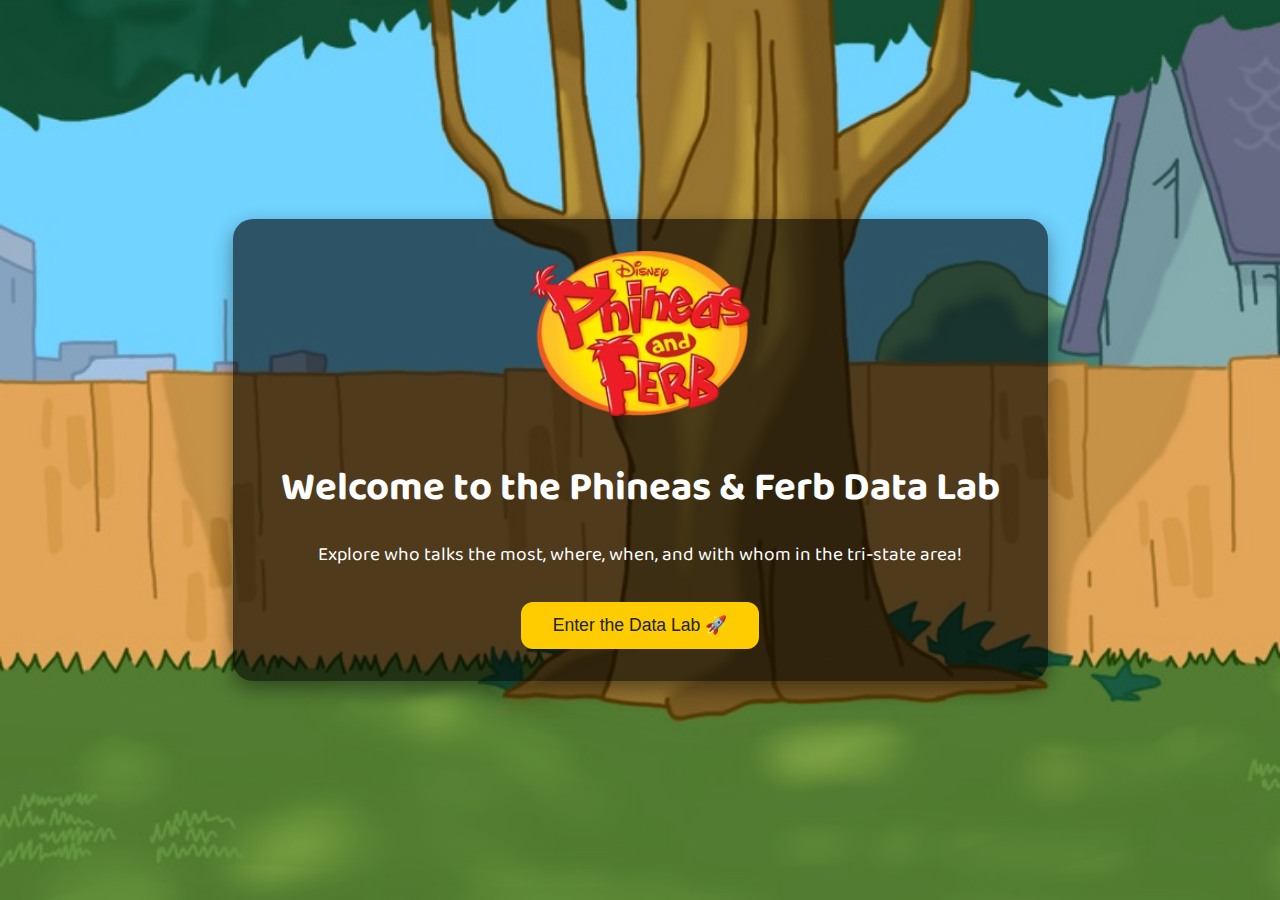
<file: index.html>
<!DOCTYPE html>
<html lang="en">
<head>
  <meta charset="UTF-8" />
  <meta name="viewport" content="width=device-width, initial-scale=1.0"/>
  <title>Phineas and Ferb - Data Visualization</title>

  <!-- Font (Optional - fits the fun theme) -->
  <link href="https://fonts.googleapis.com/css2?family=Baloo+2&display=swap" rel="stylesheet"/>

  <!-- Styles -->
  <link rel="stylesheet" href="css/style.css"/>
</head>
<body>

  <div class="character-scene">
    
    <div class="character-wrapper">
      <img src="images/Phineaspose.png" alt="Phineas" class="scene-character phineas" />
      <div class="bubble">"Ferb, I know what we're gonna do today!"</div>
    </div>
    <div class="character-wrapper">
      <img src="images/Ferbpose.png" alt="Ferb" class="scene-character ferb" />
      <div class="bubble">"...!"</div>
    </div>
    <div class="character-wrapper">
      <img src="images/Candacepose.png" alt="Candace" class="scene-character candace" />
      <div class="bubble">"MOM! Phineas and Ferb are building a website!"</div>
    </div>
    
    
    
  </div>
  
  <main class="landing-content">
    <!-- Logo: Click to go to index.html -->
    <a href="homepage.html" aria-label="Go to Main Visualization">
      <img src="images/Phineas and Ferb.png" alt="Phineas and Ferb Logo" class="logo"/>
    </a>

    <h1>Welcome to the Phineas & Ferb Data Lab</h1>
    <p>Explore who talks the most, where, when, and with whom in the tri-state area!</p>

    <button id="startBtn">Enter the Data Lab 🚀</button>
  </main>

  <div id="tvStatic" class="static-overlay"></div>
  <!-- JavaScript -->
  <script>
  document.getElementById("startBtn").addEventListener("click", () => {
    const staticOverlay = document.getElementById("tvStatic");
    staticOverlay.classList.add("active");

    setTimeout(() => {
      window.location.href = "homepage.html";
    }, 1500); // Delay before redirect
  });
  </script>
  

</body>
</html>
</file>
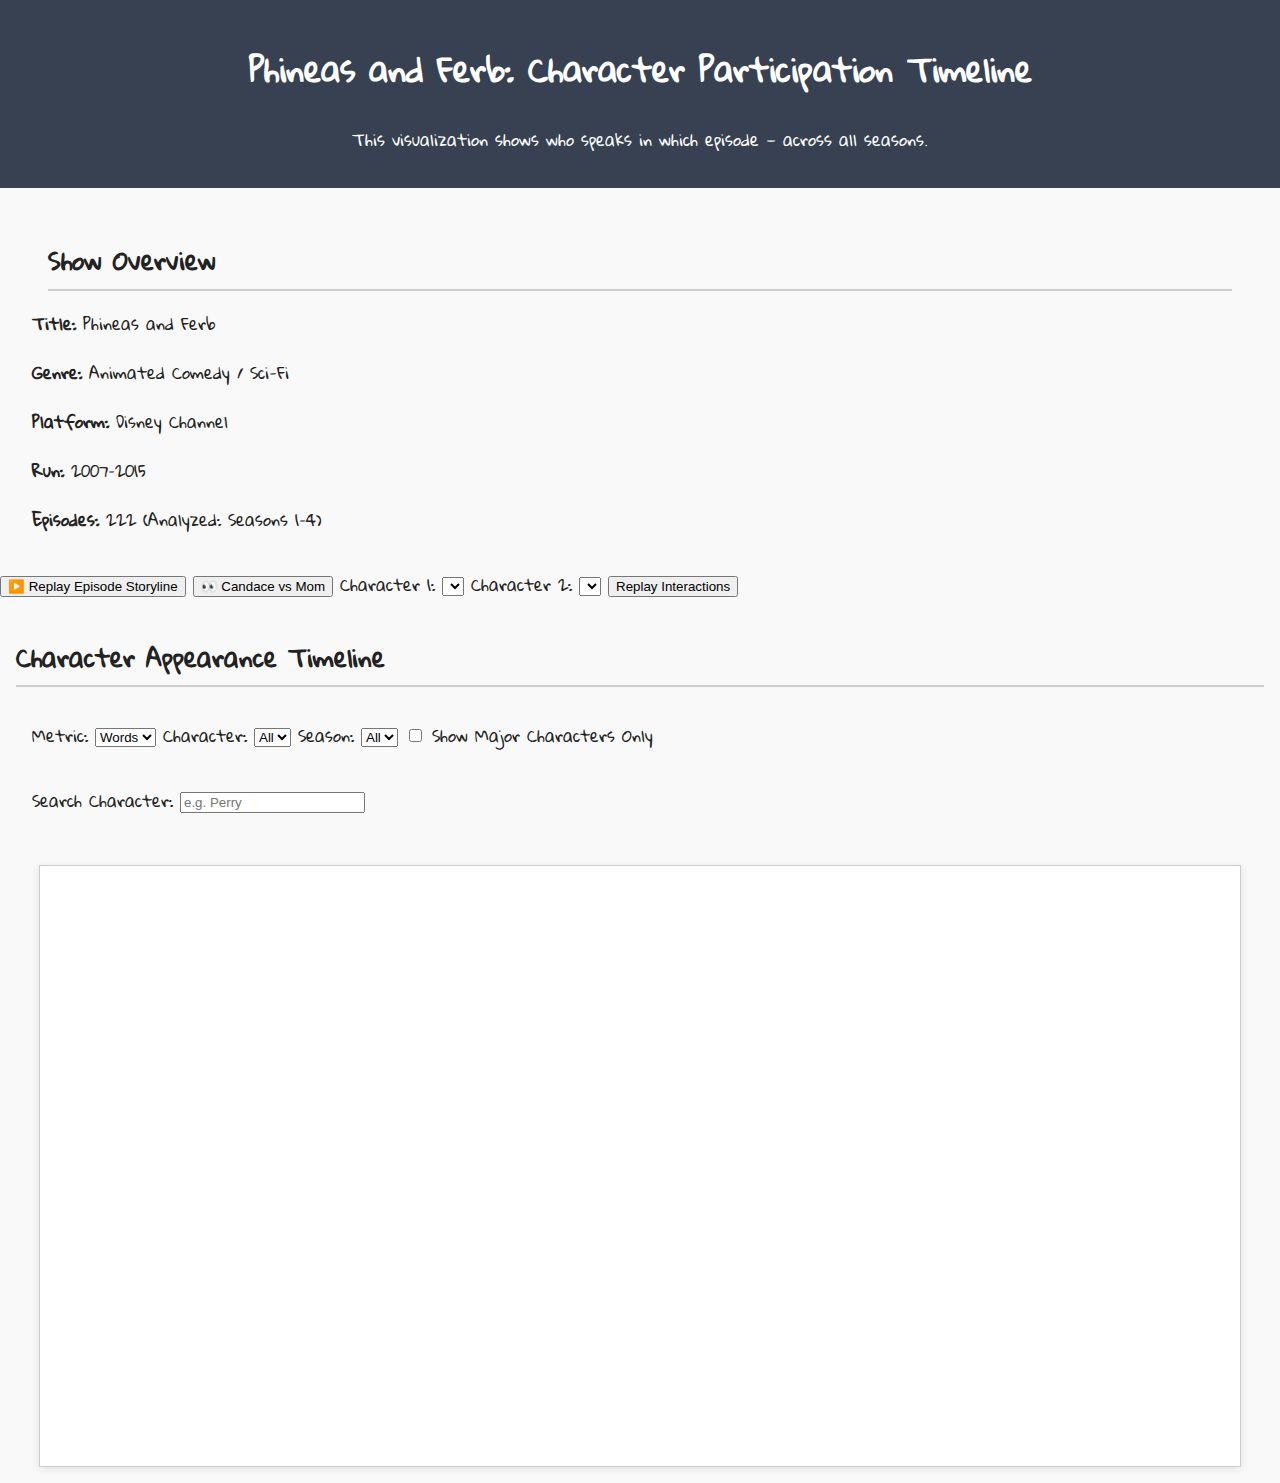
<file: homepage.html>
<!DOCTYPE html>
<html lang="en">
<head>
  <meta charset="UTF-8">
  <title>Phineas and Ferb: Character Episode Timeline</title>
  <link rel="stylesheet" href="css/homeStyle.css">
  <script src="https://d3js.org/d3.v7.min.js"></script>
  <link href="https://fonts.googleapis.com/css2?family=Gloria+Hallelujah&display=swap" rel="stylesheet">
</head>
<body>
  <header>
    <h1>Phineas and Ferb: Character Participation Timeline</h1>
    <p>This visualization shows who speaks in which episode — across all seasons.</p>
  </header>

  <section id="overview">
    <h2>Show Overview</h2>
    <p><strong>Title:</strong> Phineas and Ferb</p>
    <p><strong>Genre:</strong> Animated Comedy / Sci-Fi</p>
    <p><strong>Platform:</strong> Disney Channel</p>
    <p><strong>Run:</strong> 2007–2015</p>
    <p><strong>Episodes:</strong> 222 (Analyzed: Seasons 1–4)</p>
  </section>

  <button id="replayBtn">▶️ Replay Episode Storyline</button>
  <button id="compareBtn">👀 Candace vs Mom </button>

  <label for="char1">Character 1:</label>
<select id="char1"></select>

<label for="char2">Character 2:</label>
<select id="char2"></select>

<button id="replayDuoBtn">Replay Interactions</button>


  
  <h2>Character Appearance Timeline</h2>
  <section id="filters" style="padding: 1rem 2rem;">
    <label for="metricSelect">Metric:</label>
    <select id="metricSelect">
      <option value="words" selected>Words</option>
      <option value="lines">Lines</option>
    </select>

    <label for="characterSelect">Character:</label>
    <select id="characterSelect">
      <option value="all">All</option>
    </select>
  
    <label for="seasonSelect">Season:</label>
    <select id="seasonSelect">
      <option value="all">All</option>
    </select>
  
    <label>
      <input type="checkbox" id="majorOnlyToggle"> Show Major Characters Only
    </label>
  </section>
  
  <section id="extras" style="padding: 1rem 2rem;">
    <label for="characterSearch">Search Character:</label>
    <input type="text" id="characterSearch" placeholder="e.g. Perry" />
  
    <div id="legend" style="margin-top: 1rem; display: flex; flex-wrap: wrap; gap: 12px;"></div>

  </section>
  
  
  <svg id="timelineChart" width="1200" height="600"></svg>

  <script src="script.js"></script>
  <div id="tooltip"></div>

</body>
</html>
</file>
<file: css/style.css>
body {
  font-family: 'Baloo 2', cursive;
  margin: 0;
  padding: 0;
  background: url('../images/Tree.png') center/cover no-repeat fixed;
  min-height: 100vh;
  display: flex;
  justify-content: center;
  align-items: center;
  overflow: hidden;
}

.landing-content {
  text-align: center;
  color: #fff;
  animation: fadeSlideIn 1.2s ease-out both;
  background-color: rgba(0, 0, 0, 0.6);
  padding: 2rem 3rem;
  border-radius: 20px;
  box-shadow: 0 8px 20px rgba(0, 0, 0, 0.4);
  z-index: 10;
  position: relative;
}

.logo {
  width: 220px;
  margin-bottom: 1rem;
  animation: bounceIn 1.5s ease;
}

h1 {
  font-size: 2.5rem;
  margin: 1rem 0 0.5rem;
  animation: fadeSlideIn 1.5s ease-out 0.5s both;
}

p {
  font-size: 1.2rem;
  margin-bottom: 2rem;
  animation: fadeSlideIn 1.5s ease-out 0.7s both;
}

button {
  padding: 0.8rem 2rem;
  font-size: 1.1rem;
  background-color: #ffcc00;
  color: #222;
  border: none;
  border-radius: 12px;
  cursor: pointer;
  transition: transform 0.3s, background-color 0.3s;
  animation: fadeSlideIn 1.5s ease-out 0.9s both;
}

button:hover {
  background-color: #ffe066;
  transform: scale(1.05);
}

/* ================= Animations ================= */
@keyframes fadeSlideIn {
  from {
    opacity: 0;
    transform: translateY(40px);
  }
  to {
    opacity: 1;
    transform: translateY(0);
  }
}

@keyframes bounceIn {
  0% {
    transform: scale(0.5);
    opacity: 0;
  }
  60% {
    transform: scale(1.1);
    opacity: 1;
  }
  80% {
    transform: scale(0.95);
  }
  100% {
    transform: scale(1);
  }
}

@keyframes floatIn {
  from {
    opacity: 0;
    transform: translateY(40px);
  }
  to {
    opacity: 1;
    transform: translateY(0);
  }
}

/* ================= Character Scene ================= */
.character-scene {
  position: absolute;
  bottom: 0;
  left: 0;
  width: 100%;
  pointer-events: none;
  z-index: 1;
}

.character-wrapper {
  position: absolute;
  display: flex;
  flex-direction: column;
  align-items: center;
  pointer-events: auto;
  opacity: 0;
  animation: floatIn 1s ease forwards;
}

.character-wrapper:nth-child(3) {
  left: 7%;
  bottom: 0;
  animation-delay: 0.9s;
}
.character-wrapper:nth-child(2) {
  left: 47%;
  bottom: 0;
  animation-delay: 0.4s;
}
.character-wrapper:nth-child(1) {
  left: 54%;
  bottom: 0;
  animation-delay: 0.4s;
}


.scene-character {
  height: 300px;
  pointer-events: none;
  transition: transform 0.3s ease;
}

.character-wrapper:hover .scene-character {
  transform: translateY(-5px) scale(1.05);
}

/* Candace */
.character-wrapper:nth-child(3) .scene-character {
  height: 500px; /* larger than the others */
}

.character-wrapper:nth-child(3) .bubble {
  left: 0%;
  bottom: 450px; /* move it up to match her larger image */
  font-size: 1.1rem; /* optional: slightly larger text */
  padding: 10px 16px; /* optional: more space */
}

/* ================= Speech Bubble ================= */
.bubble {
  position: absolute;
  bottom: 270px;
  background: white;
  color: #000;
  padding: 8px 14px;
  border-radius: 16px;
  font-size: 1rem;
  font-family: 'Comic Sans MS', cursive;
  white-space: nowrap;
  opacity: 0;
  transform: scale(0.8) translateY(10px);
  transition: all 0.4s ease;
  box-shadow: 0 6px 18px rgba(0,0,0,0.25);
  z-index: 3;
}

.bubble::after {
  content: "";
  position: absolute;
  bottom: -10px;
  left: 50%;
  transform: translateX(-50%);
  border-width: 10px 10px 0 10px;
  border-style: solid;
  border-color: white transparent transparent transparent;
}

.character-wrapper:hover .bubble {
  opacity: 1;
  transform: scale(1) translateY(0);
}

.static-overlay {
  position: fixed;
  top: 0;
  left: 0;
  width: 100%;
  height: 100%;
  background: url('../images/static.gif') center center / cover no-repeat;
  z-index: 9999;
  opacity: 0;
  pointer-events: none;
  transition: opacity 0.3s ease;
}
.static-overlay.active {
  opacity: 1;
  pointer-events: all;
}
</file>
<file: css/homeStyle.css>
body {
  font-family: 'Gloria Hallelujah', cursive;
  background: #f9f9f9;
  color: #222;
  margin: 0;
  padding: 0;
}

header {
  background-color: #374151;
  color: #fff;
  padding: 1rem;
  text-align: center;
}

h2 {
  border-bottom: 2px solid #ccc;
  margin: 2rem 1rem 1rem;
  padding-bottom: 0.3rem;
}

#overview {
  padding: 1rem 2rem;
}

svg {
  background-color: #fff;
  margin: 1rem auto;
  display: block;
  border: 1px solid #ccc;
  box-shadow: 0 2px 8px rgba(0,0,0,0.1);
}

#tooltip {
  position: absolute;
  background: #ffffff;
  border: 1px solid #ccc;
  padding: 8px;
  font-size: 14px;
  pointer-events: none;
  display: none;
  box-shadow: 0 2px 8px rgba(0, 0, 0, 0.2);
  border-radius: 5px;
  max-width: 220px;
  color: #333;
  z-index: 10;
  font-family: sans-serif;
}
#legend {
  display: flex;
  flex-wrap: wrap;
  gap: 10px;
  align-items: center;
  margin-top: 1rem;
}

#legend div {
  display: flex;
  align-items: center;
  background-color: #fff;
  color: #333;
  border-radius: 8px;
  padding: 4px 8px;
  box-shadow: 0 2px 5px rgba(0,0,0,0.1);
}
</file>
